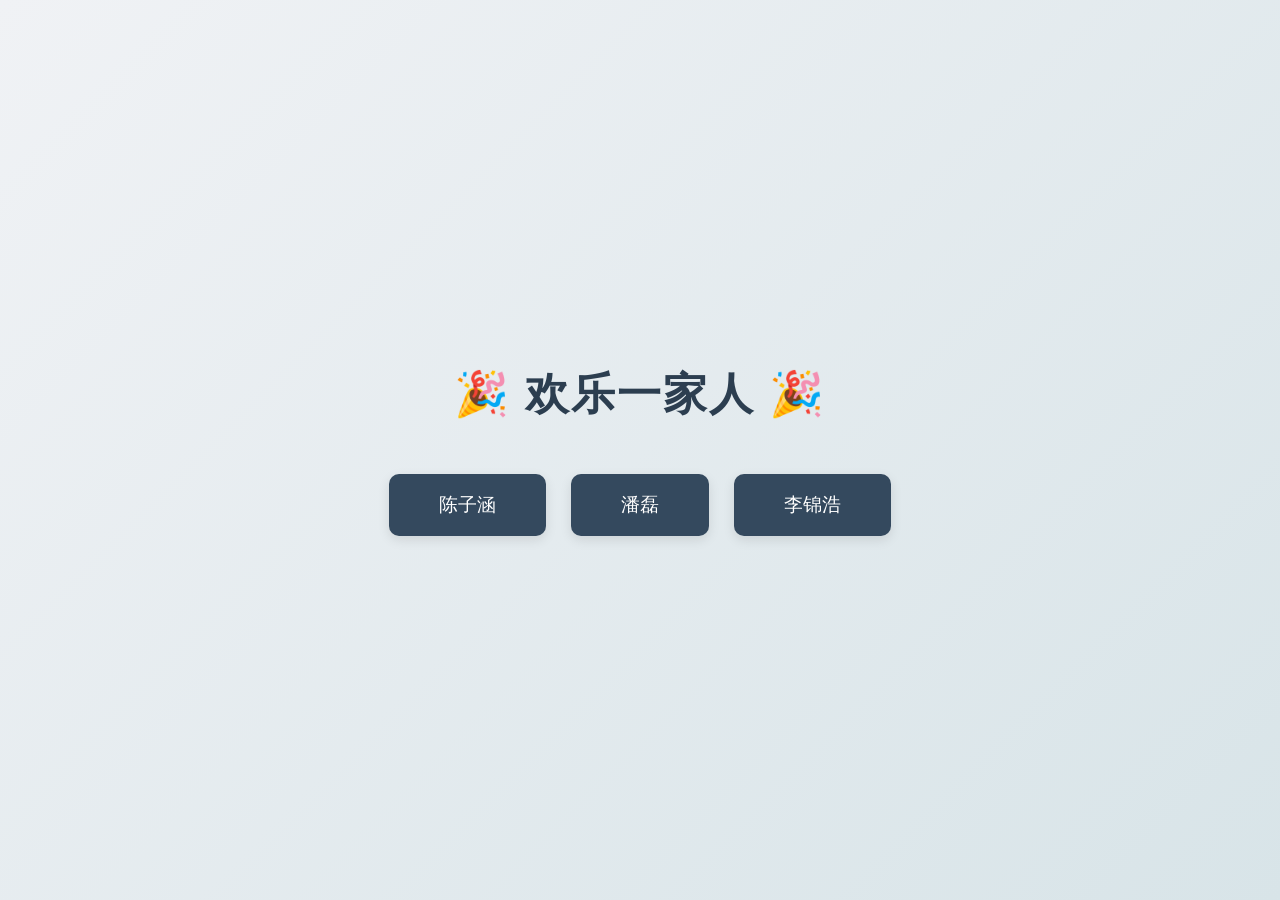
<file: index.html>
<!DOCTYPE html>
<html lang="zh-CN">
<head>
    <meta charset="UTF-8">
    <meta name="viewport" content="width=device-width, initial-scale=1.0">
    <title>欢乐一家人</title>
    <link rel="stylesheet" href="style.css">
</head>
<body>
    <div class="container">
        <h1 class="title">🎉 欢乐一家人 🎉</h1>
        <div class="button-group">
            <a href="chenzihan.html" class="member-btn">陈子涵</a>
            <a href="panlei.html" class="member-btn">潘磊</a>
            <a href="lijinha.html" class="member-btn">李锦浩</a>
        </div>
    </div>
</body>
</html>
</file>
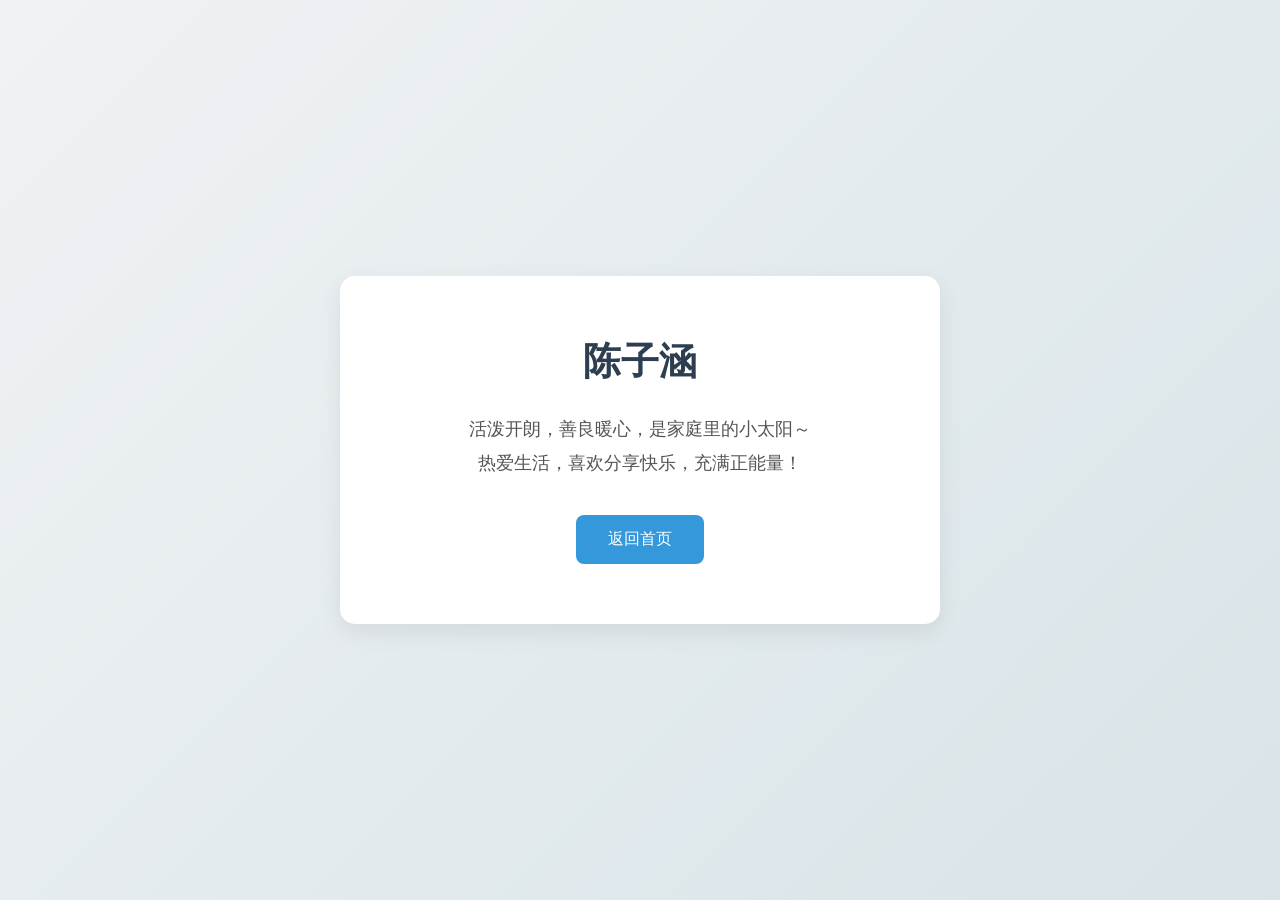
<file: chenzihan.html>
<!DOCTYPE html>
<html lang="zh-CN">
<head>
    <meta charset="UTF-8">
    <title>陈子涵 - 欢乐一家人</title>
    <link rel="stylesheet" href="style.css">
</head>
<body>
    <div class="member-card">
        <h2 class="member-name">陈子涵</h2>
        <p class="member-info">
            活泼开朗，善良暖心，是家庭里的小太阳～<br>
            热爱生活，喜欢分享快乐，充满正能量！
        </p>
        <a href="index.html" class="back-btn">返回首页</a>
    </div>
</body>
</html>
</file>
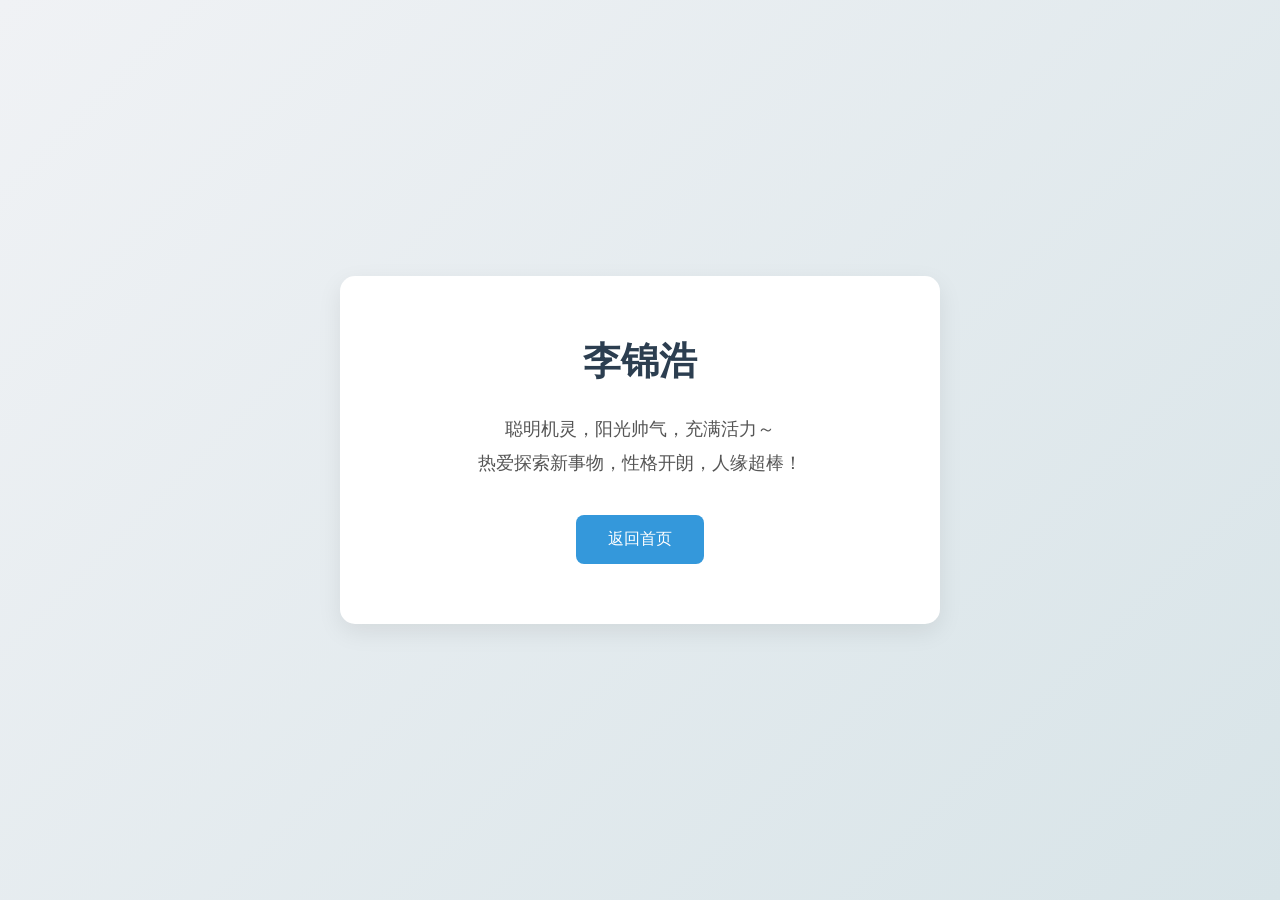
<file: lijinbhao.html>
<!DOCTYPE html>
<html lang="zh-CN">
<head>
    <meta charset="UTF-8">
    <title>李锦浩 - 欢乐一家人</title>
    <link rel="stylesheet" href="style.css">
</head>
<body>
    <div class="member-card">
        <h2 class="member-name">李锦浩</h2>
        <p class="member-info">
            聪明机灵，阳光帅气，充满活力～<br>
            热爱探索新事物，性格开朗，人缘超棒！
        </p>
        <a href="index.html" class="back-btn">返回首页</a>
    </div>
</body>
</html>
</file>
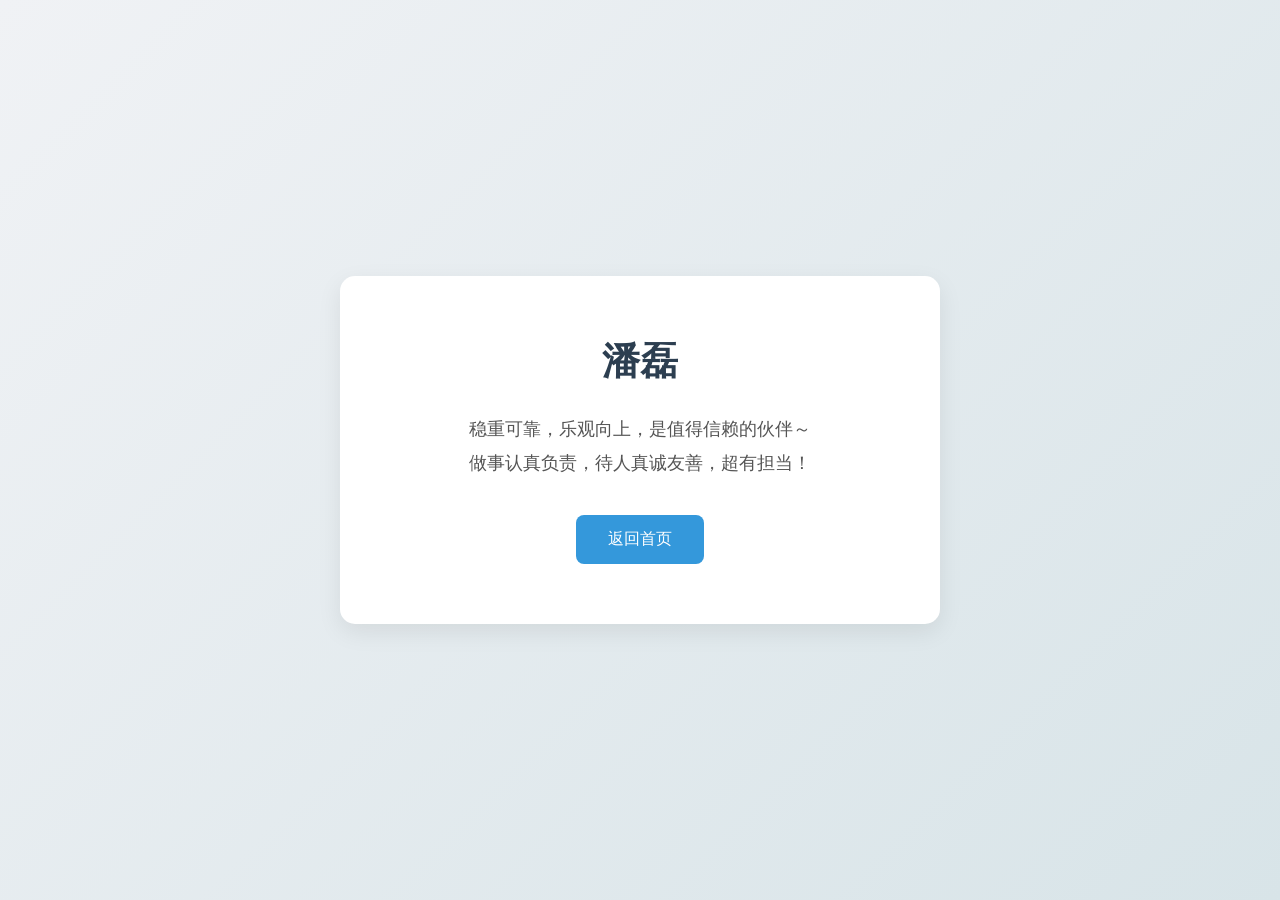
<file: panlei.html>
<!DOCTYPE html>
<html lang="zh-CN">
<head>
    <meta charset="UTF-8">
    <title>潘磊 - 欢乐一家人</title>
    <link rel="stylesheet" href="style.css">
</head>
<body>
    <div class="member-card">
        <h2 class="member-name">潘磊</h2>
        <p class="member-info">
            稳重可靠，乐观向上，是值得信赖的伙伴～<br>
            做事认真负责，待人真诚友善，超有担当！
        </p>
        <a href="index.html" class="back-btn">返回首页</a>
    </div>
</body>
</html>
</file>
<file: style.css>
/* 全局样式 - 沉稳大气 */
* {
    margin: 0;
    padding: 0;
    box-sizing: border-box;
    font-family: "Microsoft YaHei", sans-serif;
}

body {
    min-height: 100vh;
    background: linear-gradient(135deg, #f0f2f5 0%, #d8e4e8 100%);
    display: flex;
    align-items: center;
    justify-content: center;
}

/* 首页容器 */
.container {
    text-align: center;
    padding: 50px 20px;
}

.title {
    font-size: 44px;
    color: #2c3e50;
    margin-bottom: 50px;
    font-weight: 600;
    letter-spacing: 2px;
}

/* 按钮 - 沉稳质感 */
.button-group {
    display: flex;
    gap: 25px;
    flex-wrap: wrap;
    justify-content: center;
}

.member-btn {
    padding: 18px 50px;
    font-size: 19px;
    background: #34495e;
    color: white;
    border: none;
    border-radius: 10px;
    cursor: pointer;
    text-decoration: none;
    transition: all 0.3s ease;
    box-shadow: 0 4px 12px rgba(0,0,0,0.1);
}

.member-btn:hover {
    background: #2c3e50;
    transform: translateY(-3px);
    box-shadow: 0 6px 16px rgba(0,0,0,0.15);
}

/* 成员介绍卡片 - 简约大气 */
.member-card {
    background: #ffffff;
    padding: 60px 50px;
    border-radius: 15px;
    box-shadow: 0 8px 25px rgba(0,0,0,0.08);
    max-width: 600px;
    width: 90%;
    text-align: center;
}

.member-name {
    font-size: 38px;
    color: #2c3e50;
    margin-bottom: 25px;
    font-weight: 600;
}

.member-info {
    font-size: 18px;
    color: #555;
    line-height: 1.9;
    margin-bottom: 35px;
}

/* 返回按钮 */
.back-btn {
    display: inline-block;
    padding: 14px 32px;
    background: #3498db;
    color: white;
    border-radius: 8px;
    text-decoration: none;
    transition: 0.3s;
}

.back-btn:hover {
    background: #2980b9;
    transform: translateY(-2px);
}
</file>
